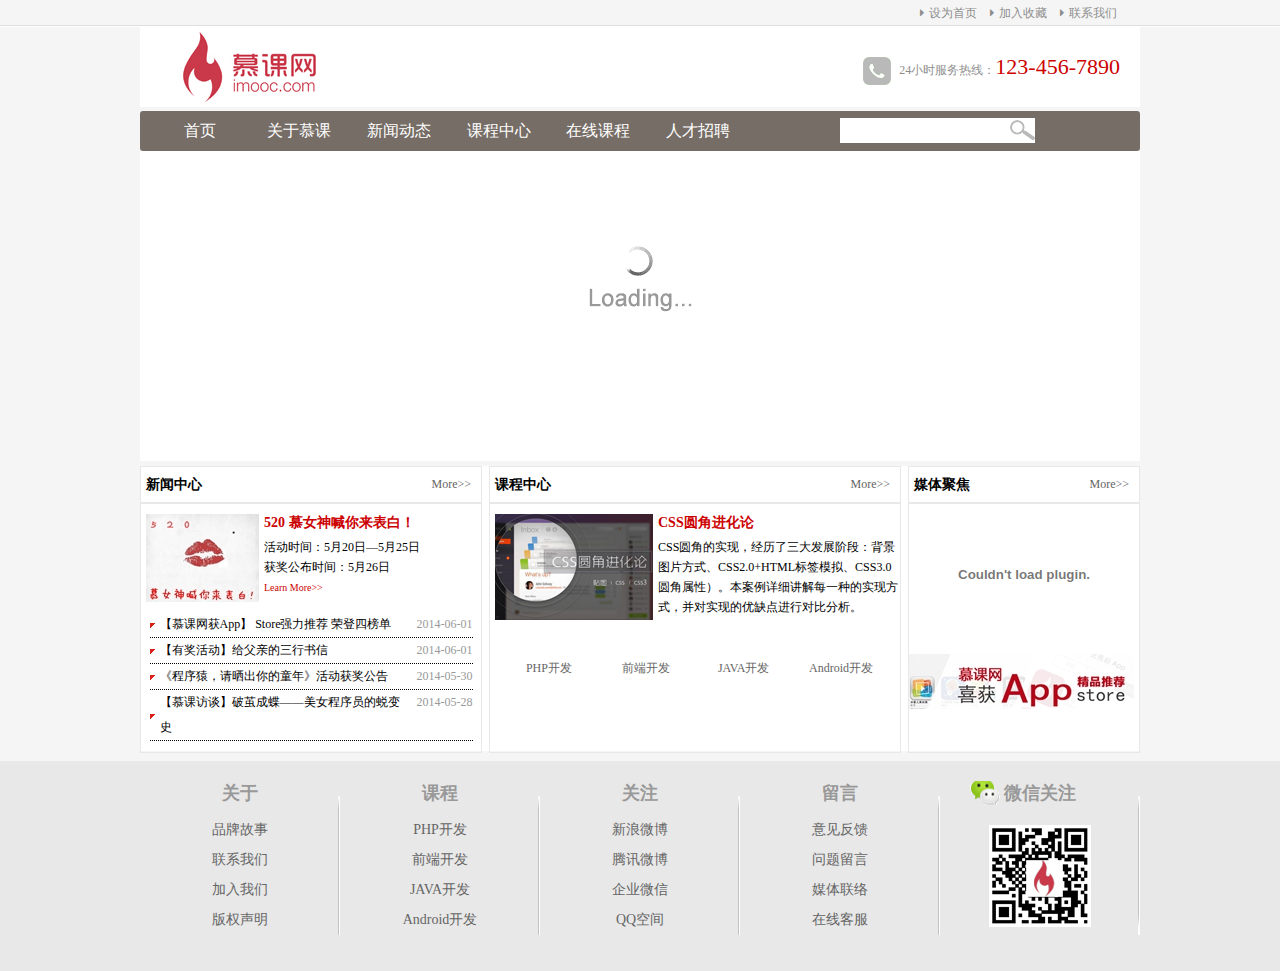
<file: index.html>
<!DOCTYPE html>
<html>
<head>
	<meta charset="utf-8">
	<meta http-equiv="X-UA-Compatible" content="IE=edge">
	<title>企业官网</title>
	<link rel="stylesheet" href="css/official.css">
	<link rel="stylesheet" type="text/css" href="css/reset.css">
	<link rel="stylesheet" href="https://cdnjs.cloudflare.com/ajax/libs/font-awesome/4.7.0/css/font-awesome.min.css">
	<link rel="stylesheet" type="text/css" href="js/mf-pattern/mF_YSlider.css">
</head>
<body>
	<!-- 网页顶部 -->
	<div class="top">
		<div class="top_content">
			<ul>
				<li><i class="fa fa-caret-right"></i><a href="#" title="">联系我们</a></li>
				<li><i class="fa fa-caret-right"></i><a href="#" title="" onclick="AddFavorite(window.location,document.title)">加入收藏</a></li>
				<li><i class="fa fa-caret-right"></i><a href="#" title="" onclick="setHome(window.location)">设为首页</a></li>
			</ul>
		</div>
	</div>
	<!-- 主要内容区 -->
	<div class="wrapper">
		<!-- logo图片区 -->
		<div class="logo">
			<div class="logo_left">
				<img src="images/logo.jpg" alt="慕课网">
			</div>
			<div class="logo_right">
				<img src="images/tel.jpg" alt="服务热线">
				24小时服务热线：<span>123-456-7890</span>
			</div>
		</div>
		<!-- 导航栏区 -->
		<div class="nav clearfix">
			<div class="nav_left">
				<ul>
					<li><a href="#" title="">首页</a></li>
					<li><a href="news.html" title="">关于慕课</a></li>
					<li><a href="news.html" title="">新闻动态</a></li>
					<li><a href="news.html" title="">课程中心</a></li>
					<li><a href="news.html" title="">在线课程</a></li>
					<li><a href="news.html" title="">人才招聘</a></li>
				</ul>
			</div>
			<div class="nav_right">		
				<form class="searchBox" action="" method="post">
					<input type="text" name="search">
				</form>
			</div>
		</div>
		<!-- 焦点图 -->
		<div class="lunbo" id="lunbo">
			<div class="loading">
				<img src="images/loading.gif" alt="">
			</div>
			<div class="pic">
				<ul>
					<li><img src="images/ad2.jpg" alt=""></li>
					<li><img src="images/ad3.jpg" alt=""></li>
					<li><img src="images/ad4.jpg" alt=""></li>
				</ul>			
			</div>
		</div>
		<!-- 信息展示区 -->
		<div class="info_show">
			<div class="info_left">
				<div class="title">
					<h3>新闻中心</h3>
					<a href="news.html" title="" class="more">More&gt;&gt;</a>
				</div>
				<div class="pic_news clearfix">
					<img src="images/news.jpg" alt="">
					<div class="pic_right">
						<a href="#" title="">520 慕女神喊你来表白！</a>
						<p>活动时间：5月20日—5月25日<br>
							获奖公布时间：5月26日</p>
							<a href="#" title="" class="learnMore">Learn More&gt;&gt;</a>
						</div>
					</div>
					<div class="news_list clearfix">
						<ul>
							<li><a href="details.html" title="">【慕课网获App】 Store强力推荐 荣登四榜单</a><span>2014-06-01</span></li>
							<li><a href="details.html" title="">【有奖活动】给父亲的三行书信</a><span>2014-06-01</span></li>
							<li><a href="details.html" title="">《程序猿，请晒出你的童年》活动获奖公告</a><span>2014-05-30</span></li>
							<li><a href="details.html" title="">【慕课访谈】破茧成蝶——美女程序员的蜕变史</a><span>2014-05-28</span></li>
						</ul>
					</div>
				</div>
				<div class="info_middle">
					<div class="title">
						<h3>课程中心</h3>
						<a href="#" title="" class="more">More&gt;&gt;</a>
					</div>
					<div class="pic_news clearfix">
						<img src="images/css.jpg" alt="">
						<div class="pic_right middle">
							<a href="#" title="">CSS圆角进化论</a>
							<p>CSS圆角的实现，经历了三大发展阶段：背景图片方式、CSS2.0+HTML标签模拟、CSS3.0圆角属性）。本案例详细讲解每一种的实现方式，并对实现的优缺点进行对比分析。</p>
						</div>
					</div>
					<div class="clearfix course">
						<ul>
							<li><a href="#" title="">PHP开发</a></li>
							<li><a href="#" title="">前端开发</a></li>
							<li><a href="#" title="">JAVA开发</a></li>
							<li><a href="#" title="">Android开发</a></li>
						</ul>
					</div>
				</div>
				<div class="info_right">
					<div class="title">
						<h3>媒体聚焦</h3>
						<a href="#" title="" class="more">More&gt;&gt;</a>
					</div>
					<div class="video">
						<embed src='https://player.youku.com/player.php/sid/XMjUwODQ1NzQ5Mg==/v.swf' allowFullScreen='true' quality='high' width='230' height='140' align='middle' allowScriptAccess='always' type='application/x-shockwave-flash'></embed>
					</div>
					<div class="sidebar_ad">
						<img src="images/app.jpg" alt="">
					</div>
				</div>
			</div>
		</div>
		<!-- footer部分 -->
		<footer class="clearfix">
			<ul class="wrapper clearfix footer_block">
				<li>
					<h2>关于</h2>
					<ul class="footer_list">
						<li><a href="#" title="">品牌故事</a></li>
						<li><a href="#" title="">联系我们</a></li>
						<li><a href="#" title="">加入我们</a></li>
						<li><a href="#" title="">版权声明</a></li>
					</ul>
				</li>
				<li>
					<h2>课程</h2>
					<ul class="footer_list">
						<li><a href="#" title="">PHP开发</a></li>
						<li><a href="#" title="">前端开发</a></li>
						<li><a href="#" title="">JAVA开发</a></li>
						<li><a href="#" title="">Android开发</a></li>
					</ul>
				</li>
				<li>
					<h2>关注</h2>
					<ul class="footer_list">
						<li><a href="#" title="">新浪微博</a></li>
						<li><a href="#" title="">腾讯微博</a></li>
						<li><a href="#" title="">企业微信</a></li>
						<li><a href="#" title="">QQ空间</a></li>
					</ul>
				</li>
				<li>
					<h2>留言</h2>
					<ul class="footer_list">
						<li><a href="#" title="">意见反馈</a></li>
						<li><a href="#" title="">问题留言</a></li>
						<li><a href="#" title="">媒体联络</a></li>
						<li><a href="#" title="">在线客服</a></li>
					</ul>
				</li>
				<li>
					
					<h2 class="weixin">微信关注</h2>
					<img src="images/qrcode.jpg" alt="">
				</li>
			</ul>
		</footer>
		<script src="js/setHome.js"></script>
		<script src="js/myfocus-2.0.1.min.js"></script>
		<script src="js/mf-pattern/mF_YSlider.js"></script>
		<script>
			myFocus.set({
				id:'lunbo'
			})
		</script>
	</body>
	</html>
</file>
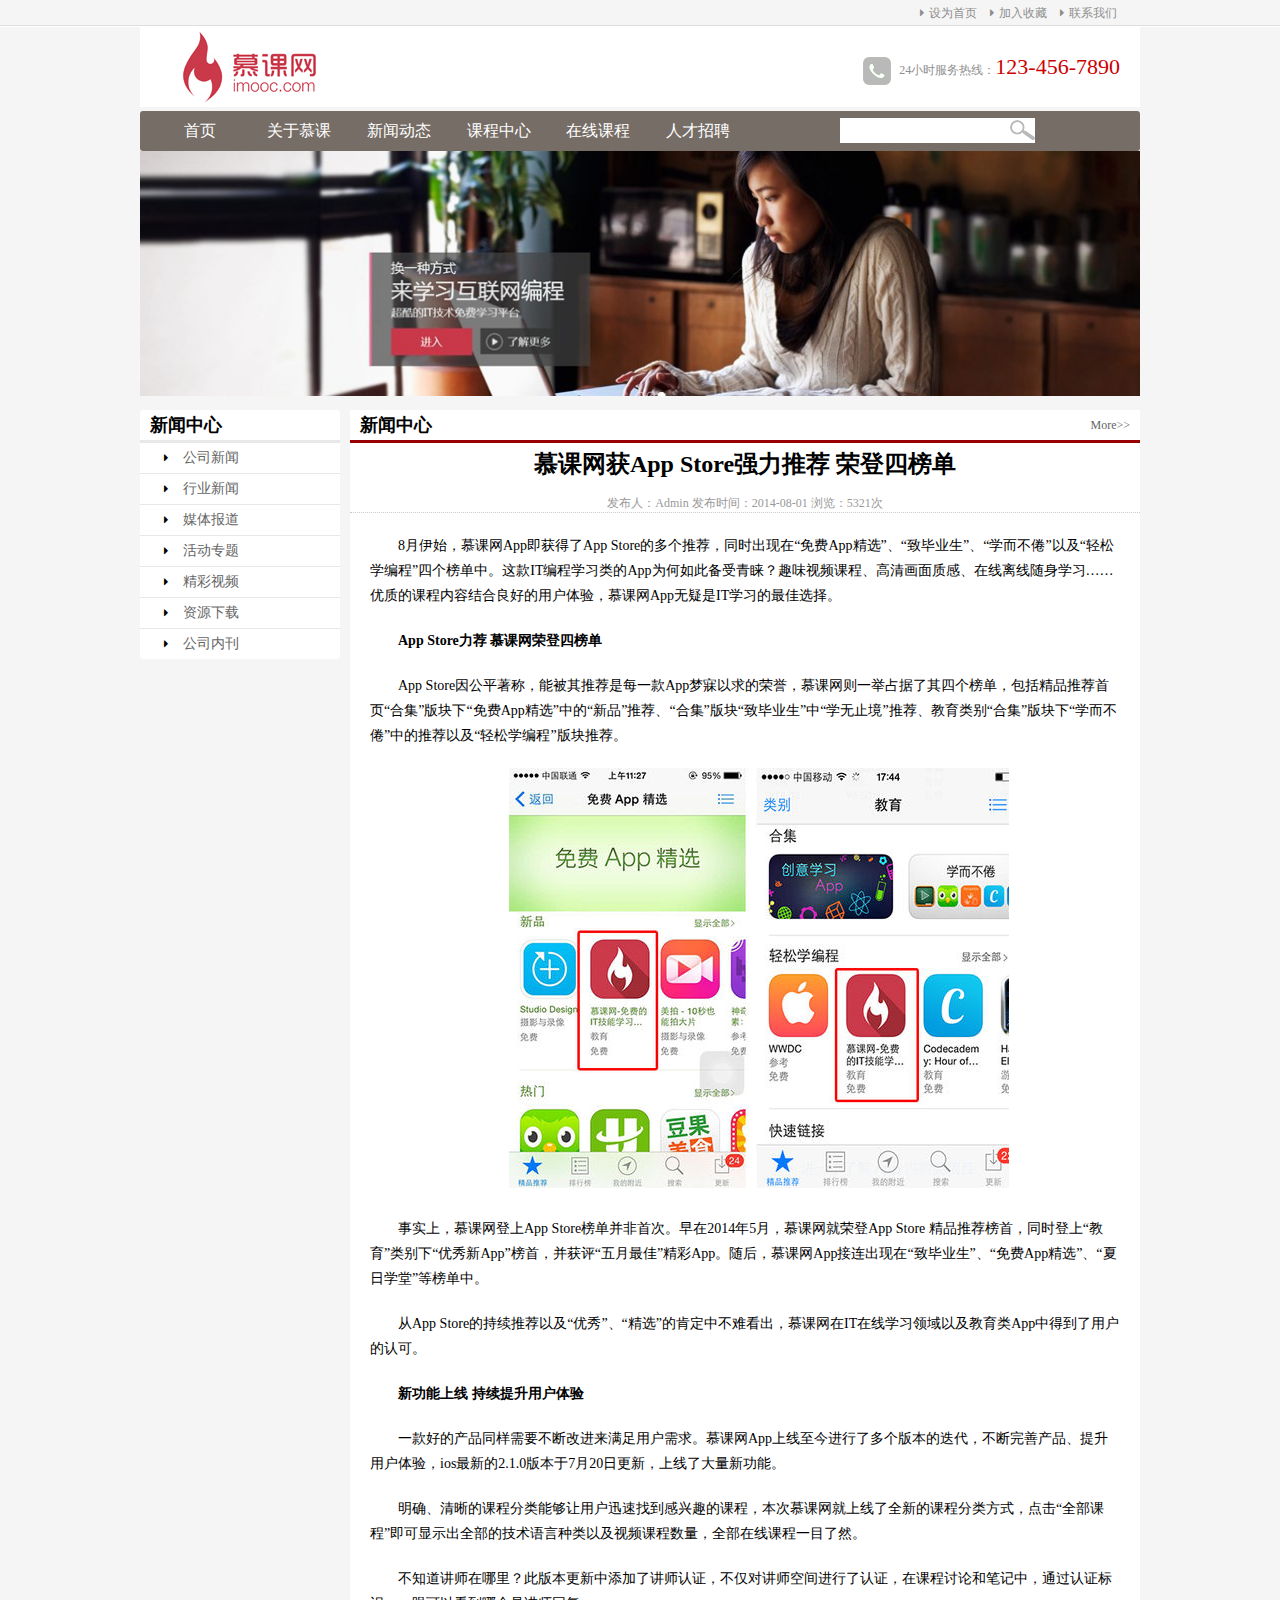
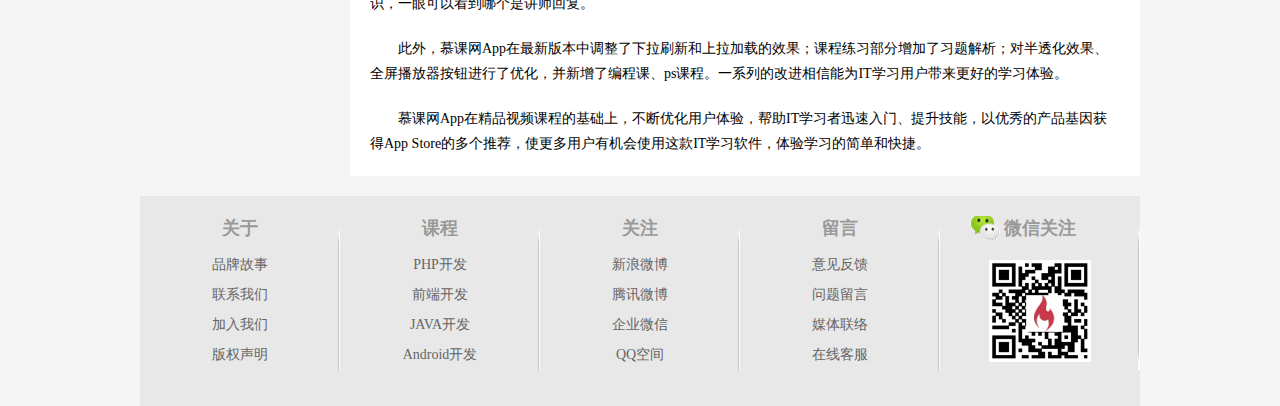
<file: details.html>
<!DOCTYPE html>
<html>
<head>
	<meta charset="utf-8">
	<meta http-equiv="X-UA-Compatible" content="IE=edge">
	<title>企业官网</title>
	<link rel="stylesheet" href="css/details.css">
	<link rel="stylesheet" type="text/css" href="css/reset.css">
	<link rel="stylesheet" href="https://cdnjs.cloudflare.com/ajax/libs/font-awesome/4.7.0/css/font-awesome.min.css">
	
</head>
<body>
	<!-- 网页顶部 -->
	<div class="top">
		<div class="top_content">
			<ul>
				<li><i class="fa fa-caret-right"></i><a href="#" title="">联系我们</a></li>
				<li><i class="fa fa-caret-right"></i><a href="#" title="" onclick="AddFavorite(window.location,document.title)">加入收藏</a></li>
				<li><i class="fa fa-caret-right"></i><a href="#" title="" onclick="setHome(window.location)">设为首页</a></li>
			</ul>
		</div>
	</div>
	<!-- 主要内容区 -->
	<div class="wrapper">
		<!-- logo图片区 -->
		<div class="logo">
			<div class="logo_left">
				<img src="images/logo.jpg" alt="慕课网">
			</div>
			<div class="logo_right">
				<img src="images/tel.jpg" alt="服务热线">
				24小时服务热线：<span>123-456-7890</span>
			</div>
		</div>
		<!-- 导航栏区 -->
		<div class="nav clearfix">
			<div class="nav_left">
				<ul>
					<li><a href="index.html" title="">首页</a></li>
					<li><a href="news.html" title="">关于慕课</a></li>
					<li><a href="news.html" title="">新闻动态</a></li>
					<li><a href="news.html" title="">课程中心</a></li>
					<li><a href="news.html" title="">在线课程</a></li>
					<li><a href="news.html" title="">人才招聘</a></li>
				</ul>
			</div>
			<div class="nav_right">		
				<form class="searchBox" action="" method="post">
					<input type="text" name="search">
				</form>
			</div>
		</div>
		<!-- 焦点图 -->
		<div class="pic">			
			<img src="images/ad.jpg" alt="">		
		</div>
		<!-- 信息展示区 -->
		<div class="info_show">
			<div class="info_left">
				<h2>新闻中心</h2>
				<ul class="left_nav">
					<li><i class="fa fa-caret-right"></i><a href="#" title="" >公司新闻</a></li>
					<li><i class="fa fa-caret-right"></i><a href="#" title="" >行业新闻</a></li>
					<li><i class="fa fa-caret-right"></i><a href="#" title="" >媒体报道</a></li>
					<li><i class="fa fa-caret-right"></i><a href="#" title="" >活动专题</a></li>
					<li><i class="fa fa-caret-right"></i><a href="#" title="" >精彩视频</a></li>
					<li><i class="fa fa-caret-right"></i><a href="#" title="" >资源下载</a></li>
					<li><i class="fa fa-caret-right"></i><a href="#" title="" >公司内刊</a></li>
				</ul>
			</div>
			<div class="info_right">
				<div class="title clearfix">
					<h2>新闻中心</h2>
					<a href="#" title="" class="more">More&gt;&gt;</a>
				</div>
				<div class="news_list clearfix">
					<h1 class="newsTitle">慕课网获App Store强力推荐 荣登四榜单</h1>
      <p class="newsInfo">发布人：Admin 发布时间：2014-08-01 浏览：5321次</p>
      <div class="newsContent">
        <p> 8月伊始，慕课网App即获得了App Store的多个推荐，同时出现在“免费App精选”、“致毕业生”、“学而不倦”以及“轻松学编程”四个榜单中。这款IT编程学习类的App为何如此备受青睐？趣味视频课程、高清画面质感、在线离线随身学习……优质的课程内容结合良好的用户体验，慕课网App无疑是IT学习的最佳选择。</p>
        <p> <b>App Store力荐 慕课网荣登四榜单</b>     </p>
        <p>App Store因公平著称，能被其推荐是每一款App梦寐以求的荣誉，慕课网则一举占据了其四个榜单，包括精品推荐首页“合集”版块下“免费App精选”中的“新品”推荐、“合集”版块“致毕业生”中“学无止境”推荐、教育类别“合集”版块下“学而不倦”中的推荐以及“轻松学编程”版块推荐。     </p>
        <p align="center"><img src="images/app_view.jpg" width="500" height="420" alt=""/></p>
        <p>事实上，慕课网登上App Store榜单并非首次。早在2014年5月，慕课网就荣登App Store 精品推荐榜首，同时登上“教育”类别下“优秀新App”榜首，并获评“五月最佳”精彩App。随后，慕课网App接连出现在“致毕业生”、“免费App精选”、“夏日学堂”等榜单中。</p>
        <p> 从App Store的持续推荐以及“优秀”、“精选”的肯定中不难看出，慕课网在IT在线学习领域以及教育类App中得到了用户的认可。     </p>
        <p><b>新功能上线 持续提升用户体验</b>     </p>
        <p>一款好的产品同样需要不断改进来满足用户需求。慕课网App上线至今进行了多个版本的迭代，不断完善产品、提升用户体验，ios最新的2.1.0版本于7月20日更新，上线了大量新功能。</p>
        <p> 明确、清晰的课程分类能够让用户迅速找到感兴趣的课程，本次慕课网就上线了全新的课程分类方式，点击“全部课程”即可显示出全部的技术语言种类以及视频课程数量，全部在线课程一目了然。     </p>
        <p>不知道讲师在哪里？此版本更新中添加了讲师认证，不仅对讲师空间进行了认证，在课程讨论和笔记中，通过认证标识，一眼可以看到哪个是讲师回复。     </p>
        <p>此外，慕课网App在最新版本中调整了下拉刷新和上拉加载的效果；课程练习部分增加了习题解析；对半透化效果、全屏播放器按钮进行了优化，并新增了编程课、ps课程。一系列的改进相信能为IT学习用户带来更好的学习体验。</p>
        <p> 慕课网App在精品视频课程的基础上，不断优化用户体验，帮助IT学习者迅速入门、提升技能，以优秀的产品基因获得App Store的多个推荐，使更多用户有机会使用这款IT学习软件，体验学习的简单和快捷。</p>
				</div>
				
			</div>
		</div>
	</div>
	<!-- footer部分 -->
	<footer class="clearfix">
		<ul class="wrapper clearfix footer_block">
			<li>
				<h2>关于</h2>
				<ul class="footer_list">
					<li><a href="#" title="">品牌故事</a></li>
					<li><a href="#" title="">联系我们</a></li>
					<li><a href="#" title="">加入我们</a></li>
					<li><a href="#" title="">版权声明</a></li>
				</ul>
			</li>
			<li>
				<h2>课程</h2>
				<ul class="footer_list">
					<li><a href="#" title="">PHP开发</a></li>
					<li><a href="#" title="">前端开发</a></li>
					<li><a href="#" title="">JAVA开发</a></li>
					<li><a href="#" title="">Android开发</a></li>
				</ul>
			</li>
			<li>
				<h2>关注</h2>
				<ul class="footer_list">
					<li><a href="#" title="">新浪微博</a></li>
					<li><a href="#" title="">腾讯微博</a></li>
					<li><a href="#" title="">企业微信</a></li>
					<li><a href="#" title="">QQ空间</a></li>
				</ul>
			</li>
			<li>
				<h2>留言</h2>
				<ul class="footer_list">
					<li><a href="#" title="">意见反馈</a></li>
					<li><a href="#" title="">问题留言</a></li>
					<li><a href="#" title="">媒体联络</a></li>
					<li><a href="#" title="">在线客服</a></li>
				</ul>
			</li>
			<li>
				
				<h2 class="weixin">微信关注</h2>
				<img src="images/qrcode.jpg" alt="">
			</li>
		</ul>
	</footer>
	<script src="js/setHome.js"></script>

</body>
</html>
</file>
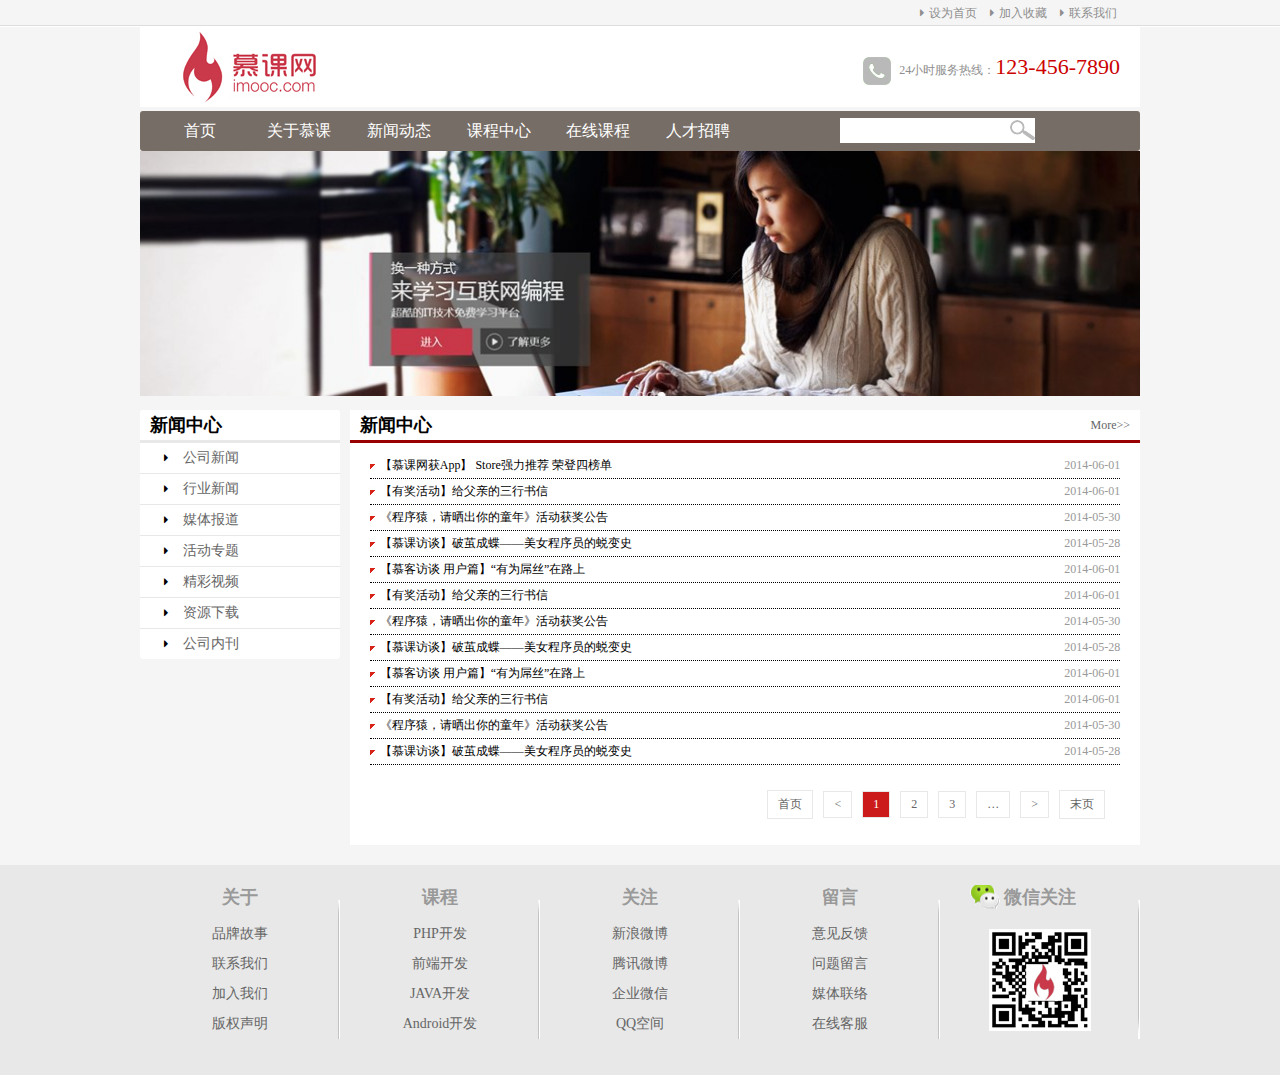
<file: news.html>
<!DOCTYPE html>
<html>
<head>
	<meta charset="utf-8">
	<meta http-equiv="X-UA-Compatible" content="IE=edge">
	<title>企业官网</title>
	<link rel="stylesheet" href="css/news.css">
	<link rel="stylesheet" type="text/css" href="css/reset.css">
	<link rel="stylesheet" href="https://cdnjs.cloudflare.com/ajax/libs/font-awesome/4.7.0/css/font-awesome.min.css">
	
</head>
<body>
	<!-- 网页顶部 -->
	<div class="top">
		<div class="top_content">
			<ul>
				<li><i class="fa fa-caret-right"></i><a href="#" title="">联系我们</a></li>
				<li><i class="fa fa-caret-right"></i><a href="#" title="" onclick="AddFavorite(window.location,document.title)">加入收藏</a></li>
				<li><i class="fa fa-caret-right"></i><a href="#" title="" onclick="setHome(window.location)">设为首页</a></li>
			</ul>
		</div>
	</div>
	<!-- 主要内容区 -->
	<div class="wrapper">
		<!-- logo图片区 -->
		<div class="logo">
			<div class="logo_left">
				<img src="images/logo.jpg" alt="慕课网">
			</div>
			<div class="logo_right">
				<img src="images/tel.jpg" alt="服务热线">
				24小时服务热线：<span>123-456-7890</span>
			</div>
		</div>
		<!-- 导航栏区 -->
		<div class="nav clearfix">
			<div class="nav_left">
				<ul>
					<li><a href="index.html" title="">首页</a></li>
					<li><a href="news.html" title="">关于慕课</a></li>
					<li><a href="news.html" title="">新闻动态</a></li>
					<li><a href="news.html" title="">课程中心</a></li>
					<li><a href="news.html" title="">在线课程</a></li>
					<li><a href="news.html" title="">人才招聘</a></li>
				</ul>
			</div>
			<div class="nav_right">		
				<form class="searchBox" action="" method="post">
					<input type="text" name="search">
				</form>
			</div>
		</div>
		<!-- 焦点图 -->
		<div class="pic">			
			<img src="images/ad.jpg" alt="">		
		</div>
		<!-- 信息展示区 -->
		<div class="info_show">
			<div class="info_left">
				<h2>新闻中心</h2>
				<ul class="left_nav">
					<li><i class="fa fa-caret-right"></i><a href="#" title="" >公司新闻</a></li>
					<li><i class="fa fa-caret-right"></i><a href="#" title="" >行业新闻</a></li>
					<li><i class="fa fa-caret-right"></i><a href="#" title="" >媒体报道</a></li>
					<li><i class="fa fa-caret-right"></i><a href="#" title="" >活动专题</a></li>
					<li><i class="fa fa-caret-right"></i><a href="#" title="" >精彩视频</a></li>
					<li><i class="fa fa-caret-right"></i><a href="#" title="" >资源下载</a></li>
					<li><i class="fa fa-caret-right"></i><a href="#" title="" >公司内刊</a></li>
				</ul>
			</div>
			<div class="info_right">
				<div class="title clearfix">
					<h2>新闻中心</h2>
					<a href="#" title="" class="more">More&gt;&gt;</a>
				</div>
				<div class="news_list clearfix">
					<ul>
						<li><a href="details.html" title="">【慕课网获App】 Store强力推荐 荣登四榜单</a><span>2014-06-01</span></li>
						<li><a href="details.html" title="">【有奖活动】给父亲的三行书信</a><span>2014-06-01</span></li>
						<li><a href="details.html" title="">《程序猿，请晒出你的童年》活动获奖公告</a><span>2014-05-30</span></li>
						<li><a href="details.html" title="">【慕课访谈】破茧成蝶——美女程序员的蜕变史</a><span>2014-05-28</span></li>
						<li><a href="details.html" title="">【慕客访谈 用户篇】“有为屌丝”在路上</a><span>2014-06-01</span></li>
						<li><a href="details.html" title="">【有奖活动】给父亲的三行书信</a><span>2014-06-01</span></li>
						<li><a href="details.html" title="">《程序猿，请晒出你的童年》活动获奖公告</a><span>2014-05-30</span></li>
						<li><a href="details.html" title="">【慕课访谈】破茧成蝶——美女程序员的蜕变史</a><span>2014-05-28</span></li>
						<li><a href="details.html" title="">【慕客访谈 用户篇】“有为屌丝”在路上</a><span>2014-06-01</span></li>
						<li><a href="details.html" title="">【有奖活动】给父亲的三行书信</a><span>2014-06-01</span></li>
						<li><a href="details.html" title="">《程序猿，请晒出你的童年》活动获奖公告</a><span>2014-05-30</span></li>
						<li><a href="details.html" title="">【慕课访谈】破茧成蝶——美女程序员的蜕变史</a><span>2014-05-28</span></li>
					</ul>
				</div>
				<div class="page"> <a href="#">首页</a><a href="#">&lt;</a><a href="#" class="active">1</a><a href="#">2</a><a href="#">3</a><a href="#">…</a><a href="#">&gt;</a><a href="#">末页</a> </div>
			</div>
		</div>
	</div>
	<!-- footer部分 -->
	<footer class="clearfix">
		<ul class="wrapper clearfix footer_block">
			<li>
				<h2>关于</h2>
				<ul class="footer_list">
					<li><a href="#" title="">品牌故事</a></li>
					<li><a href="#" title="">联系我们</a></li>
					<li><a href="#" title="">加入我们</a></li>
					<li><a href="#" title="">版权声明</a></li>
				</ul>
			</li>
			<li>
				<h2>课程</h2>
				<ul class="footer_list">
					<li><a href="#" title="">PHP开发</a></li>
					<li><a href="#" title="">前端开发</a></li>
					<li><a href="#" title="">JAVA开发</a></li>
					<li><a href="#" title="">Android开发</a></li>
				</ul>
			</li>
			<li>
				<h2>关注</h2>
				<ul class="footer_list">
					<li><a href="#" title="">新浪微博</a></li>
					<li><a href="#" title="">腾讯微博</a></li>
					<li><a href="#" title="">企业微信</a></li>
					<li><a href="#" title="">QQ空间</a></li>
				</ul>
			</li>
			<li>
				<h2>留言</h2>
				<ul class="footer_list">
					<li><a href="#" title="">意见反馈</a></li>
					<li><a href="#" title="">问题留言</a></li>
					<li><a href="#" title="">媒体联络</a></li>
					<li><a href="#" title="">在线客服</a></li>
				</ul>
			</li>
			<li>

				<h2 class="weixin">微信关注</h2>
				<img src="images/qrcode.jpg" alt="">
			</li>
		</ul>
	</footer>
	<script src="js/setHome.js"></script>

</body>
</html>
</file>
<file: css/official.css>
*{margin:0;padding:0;}
body{background-color: #f5f5f5;font-family: "微软雅黑";font-size: 10px;}
ul{list-style-type: none}
li{float: left;}
a{text-decoration: none;}
a:hover{color: red}
.clearfix{clear:both;}
/* 网页顶部 */
.top{width: 100%;height: 27px;background:url(../images/top_bg.jpg) repeat-x;}
.top_content{width: 1000px;margin:0 auto;height: 100%}
.top_content ul{margin-right: 10px;}
.top_content li{float: right;width:70px; line-height: 27px;}
.top_content i{margin-right: 5px;color: #8E8E8E;}
.top_content a{color: #8E8E8E;}
.top_content a:hover{color: #900}
/*主要内容区*/
.wrapper{width: 1000px;margin:0 auto;}
/*logo区*/
.logo{height: 80px;background-color: #fff;}
.logo_left {float: left;}
.logo_right{float: right;line-height: 80px;color: #8E8E8E;}
.logo_right img{vertical-align: middle;padding-right:5px;}
.logo_right span{color: #C00;font-size: 22px;margin-right: 20px;}
/*导航栏*/
.nav{background-color: #766d66;height: 40px;border-radius: 3px;line-height: 40px;}
.nav_left{width: 60%;height: 100%;float: left;margin-left: 10px;}
.nav li{width: 16.6%;text-align: center;}
.nav a{color: #fff;font-size: 16px;}
.nav a:hover{color: #ffeb3b}
.nav_right{width: 30%;height: 100%;float: right;}
.nav_right input{width: 190px;height: 25px;background:url(../images/search.jpg) right center no-repeat;background-color: #fff;padding-left: 5px;}
/*轮播图区*/
.lunbo{height: 310px;overflow: hidden;}
/*信息展示区*/
.info_show{background-color: #fff;height: 285px;margin-top: 5px;}
.info_left{width: 340px;}
.info_middle{width: 410px;margin:0 7px;}
.info_right{width: 230px;}
.info_left,
.info_middle,
.info_right{border:1px solid #e8e8e8;height: 100%;float: left;}
.title{height: 35px;line-height: 35px;border-bottom: 2px solid #e8e8e8}
.more{float: right;margin-right:10px;}
.more:hover{text-decoration: underline;}
.title h3{float: left;padding-left: 5px;}
.pic_news{margin-top: 10px;}
.pic_news img{float: left;margin-left: 5px;}
.pic_right{margin-left: 5px;float: left;}
.pic_right a{color: #c00;font-size: 14px;font-weight: bold;}
.pic_right a:hover{text-decoration: underline;}
.pic_right p{line-height: 20px;font-size: 12px;margin-top: 5px}
.pic_right .learnMore{font-weight: normal;font-size: 10px;padding-top: 5px;display: block;}
.news_list{margin-top: 10px;padding-bottom: 10px;}
.news_list ul{display: block;width: 95%;margin:0 auto;}
.news_list li{line-height: 25px;border-bottom: 1px dotted #000;color: #000;width: 100%;margin:0 auto;display: block;
              background:url(../images/list.jpg)left center no-repeat;}
.news_list a{color: #000;padding-left: 10px;width: 75%;display: inline-block;}
.news_list a:hover{color: red;}
.news_list span{color: #999;float: right}
.middle{width: 59%;}
.course ul{margin: 40px auto;width: 95%}
.course li{width: 25%;text-align: center}
.sidebar_ad{margin-top: 10px;}
/*footer区*/
footer{background-color: #E8e8E8;padding-bottom:20px;width: 100%;margin-top: 10px;color: #999}
.footer_list{width: 100%;margin-top: 10px;}
.footer_list a{font-size: 14px;}
.footer_block .footer_list li{width: 100%;height: 30px;line-height: 30px}
.footer_block li{width: 20%;border-right: 1px;text-align: center;background:url(../images/line.png) right center no-repeat;height: 170px;}
.footer_block{padding-top: 20px;}
.footer_block img{display: block;margin:0 auto;margin-top: 20px;}
.weixin{background:url(../images/weixin.png) left center no-repeat;width: 70%;margin:0 auto;}
</file>
<file: js/mf-pattern/mF_YSlider.css>
/*=========mF_YSlider ========*/
.mF_YSlider .pic li,.mF_YSlider .rePic li{position:absolute;top:0;left:0;display:none;}
.mF_YSlider .txt li{position:absolute;z-index:2;bottom:0;width:100%;height:36px;line-height:36px;display:none;}/*默认标题高度*/
.mF_YSlider .txt li a{display:block;position:relative;z-index:1;color:#fff;padding-left:16px;font-size:14px;font-weight:bold;text-decoration:none;}/*标题样式*/
.mF_YSlider .txt li b{display:block;width:100%;height:100%;position:absolute;top:0;left:0;background:#000;filter:alpha(opacity=40);opacity:0.4;}
.mF_YSlider .num{position:absolute;z-index:3;bottom:8px;right:2px;}
.mF_YSlider .num li{position:relative;float:left;width:20px;height:20px;overflow:hidden;text-align:center;margin-right:4px;cursor:pointer;}
.mF_YSlider .num li a,.mF_YSlider .num li b{display:block;width:18px;height:18px;border:1px solid #dedede;line-height:18px;position:absolute;z-index:2;top:0;left:0;color:#333; text-decoration:none;}/*按钮样式*/
.mF_YSlider .num li b{z-index:1;background:#fff;filter:alpha(opacity=60);opacity:0.6;}
.mF_YSlider .num li.current a,.mF_YSlider .num li.hover a{border-color:#E63003;color:#fff;background:#F66E08;-webkit-transition:all 0.4s;-moz-transition:all 0.4s;-o-transition:all 0.4s;}/*当前/悬停按钮
</file>
<file: css/details.css>
*{margin:0;padding:0;}
body{background-color: #f5f5f5;font-family: "微软雅黑";font-size: 10px;}
ul{list-style-type: none}
a{text-decoration: none;}
a:hover{color: red}
.clearfix{clear:both;}
/* 网页顶部 */
.top{width: 100%;height: 27px;background:url(../images/top_bg.jpg) repeat-x;}
.top_content{width: 1000px;margin:0 auto;height: 100%}
.top_content ul{margin-right: 10px;}
.top_content li{float: right;width:70px; line-height: 27px;}
.top_content i{margin-right: 5px;color: #8E8E8E;}
.top_content a{color: #8E8E8E;}
.top_content a:hover{color: #900}
/*主要内容区*/
.wrapper{width: 1000px;margin:0 auto;}
/*logo区*/
.logo{height: 80px;background-color: #fff;}
.logo_left {float: left;}
.logo_right{float: right;line-height: 80px;color: #8E8E8E;}
.logo_right img{vertical-align: middle;padding-right:5px;}
.logo_right span{color: #C00;font-size: 22px;margin-right: 20px;}
/*导航栏*/
.nav{background-color: #766d66;height: 40px;border-radius: 3px;line-height: 40px;}
.nav_left{width: 60%;height: 100%;float: left;margin-left: 10px;}
.nav li{width: 16.6%;text-align: center;float: left;}
.nav a{color: #fff;font-size: 16px;}
.nav a:hover{color: #ffeb3b}
.nav_right{width: 30%;height: 100%;float: right;}
.nav_right input{width: 190px;height: 25px;background:url(../images/search.jpg) right center no-repeat;background-color: #fff;padding-left: 5px;}
.pic img{width: 1000px;}
/*信息展示区*/
.info_show{margin-top:10px;}
.info_left{background-color: #fff;width: 20%;float: left;border-radius:3px;line-height: 30px;}
.info_left h2{border-bottom: 2px solid #e8e8e8;padding-left: 10px;height: 30px;}
.left_nav li{height: 30px;line-height: 30px;text-indent: 1em;border-top: 1px solid #e8e8e8}
.left_nav a{font-size: 14px;padding-left:15px}
.info_right {background-color: #fff;float: right;width: 79%;margin-bottom: 20px;}
.title{border-bottom: 3px solid #900;height: 30px;line-height: 30px;}
.title h2{padding-left: 10px;float: left;}
.more{float: right;margin-right:10px;}
.news_list .newsTitle{text-align: center;margin:0 auto;padding:5px 0;}
.newsInfo{text-align: center;border-bottom: 1px dotted #ccc;color: #999;margin-top: 10px;}
.newsContent p{margin:20px;text-indent: 2em;line-height: 25px;font-size: 14px;}
/*footer区*/
footer{background-color: #E8e8E8;padding-bottom:20px;width: 100%;margin-top: 10px;color: #999}
.footer_list{width: 100%;margin-top: 10px;}
.footer_list a{font-size: 14px;}
.footer_block .footer_list li{width: 100%;height: 30px;line-height: 30px}
.footer_block li{width: 20%;border-right: 1px;float:left;text-align: center;background:url(../images/line.png) right center no-repeat;height: 170px;}
.footer_block{padding-top: 20px;}
.footer_block img{display: block;margin:0 auto;margin-top: 20px;}
.weixin{background:url(../images/weixin.png) left center no-repeat;width: 70%;margin:0 auto;}
</file>
<file: css/news.css>
*{margin:0;padding:0;}
body{background-color: #f5f5f5;font-family: "微软雅黑";font-size: 10px;}
ul{list-style-type: none}
a{text-decoration: none;}
a:hover{color: red}
.clearfix{clear:both;}
/* 网页顶部 */
.top{width: 100%;height: 27px;background:url(../images/top_bg.jpg) repeat-x;}
.top_content{width: 1000px;margin:0 auto;height: 100%}
.top_content ul{margin-right: 10px;}
.top_content li{float: right;width:70px; line-height: 27px;}
.top_content i{margin-right: 5px;color: #8E8E8E;}
.top_content a{color: #8E8E8E;}
.top_content a:hover{color: #900}
/*主要内容区*/
.wrapper{width: 1000px;margin:0 auto;}
/*logo区*/
.logo{height: 80px;background-color: #fff;}
.logo_left {float: left;}
.logo_right{float: right;line-height: 80px;color: #8E8E8E;}
.logo_right img{vertical-align: middle;padding-right:5px;}
.logo_right span{color: #C00;font-size: 22px;margin-right: 20px;}
/*导航栏*/
.nav{background-color: #766d66;height: 40px;border-radius: 3px;line-height: 40px;}
.nav_left{width: 60%;height: 100%;float: left;margin-left: 10px;}
.nav li{width: 16.6%;text-align: center;float: left;}
.nav a{color: #fff;font-size: 16px;}
.nav a:hover{color: #ffeb3b}
.nav_right{width: 30%;height: 100%;float: right;}
.nav_right input{width: 190px;height: 25px;background:url(../images/search.jpg) right center no-repeat;background-color: #fff;padding-left: 5px;}
.pic img{width: 1000px;}
/*信息展示区*/
.info_show{margin-top:10px;}
.info_left{background-color: #fff;width: 20%;float: left;border-radius:3px;line-height: 30px;}
.info_left h2{border-bottom: 2px solid #e8e8e8;padding-left: 10px;height: 30px;}
.left_nav li{height: 30px;line-height: 30px;text-indent: 1em;border-top: 1px solid #e8e8e8}
.left_nav a{font-size: 14px;padding-left:15px}
.info_right {background-color: #fff;float: right;width: 79%;margin-bottom: 20px;}
.title{border-bottom: 3px solid #900;height: 30px;line-height: 30px;}
.title h2{padding-left: 10px;float: left;}
.more{float: right;margin-right:10px;}
.news_list{margin-top: 10px;}
.news_list ul{display: block;width: 95%;margin:0 auto;margin-bottom: 10px;}
.news_list li{line-height: 25px;border-bottom: 1px dotted #000;color: #000;width: 100%;margin:0 auto;display: block;
              background:url(../images/list.jpg)left center no-repeat;}
.news_list a{color: #000;padding-left: 10px;width: 75%;display: inline-block;}
.news_list a:hover{color: red;}
.news_list span{color: #999;float: right}
.page { height: 40px; margin-top: 10px; text-align: center; margin-bottom: 20px;float: right;margin-right: 30px}
.page a { display: inline-block; border: 1px solid #E8E8E8; text-decoration: none; margin: 5px; padding: 5px 10px; }

.page a:hover{ color: #FFF; background-color: #cc1b1b; }
.page .active { background-color: #cc1b1b;color:#fff; }
/*footer区*/
footer{background-color: #E8e8E8;padding-bottom:20px;width: 100%;margin-top: 10px;color: #999}
.footer_list{width: 100%;margin-top: 10px;}
.footer_list a{font-size: 14px;}
.footer_block .footer_list li{width: 100%;height: 30px;line-height: 30px}
.footer_block li{width: 20%;border-right: 1px;float:left;text-align: center;background:url(../images/line.png) right center no-repeat;height: 170px;}
.footer_block{padding-top: 20px;}
.footer_block img{display: block;margin:0 auto;margin-top: 20px;}
.weixin{background:url(../images/weixin.png) left center no-repeat;width: 70%;margin:0 auto;}
</file>
